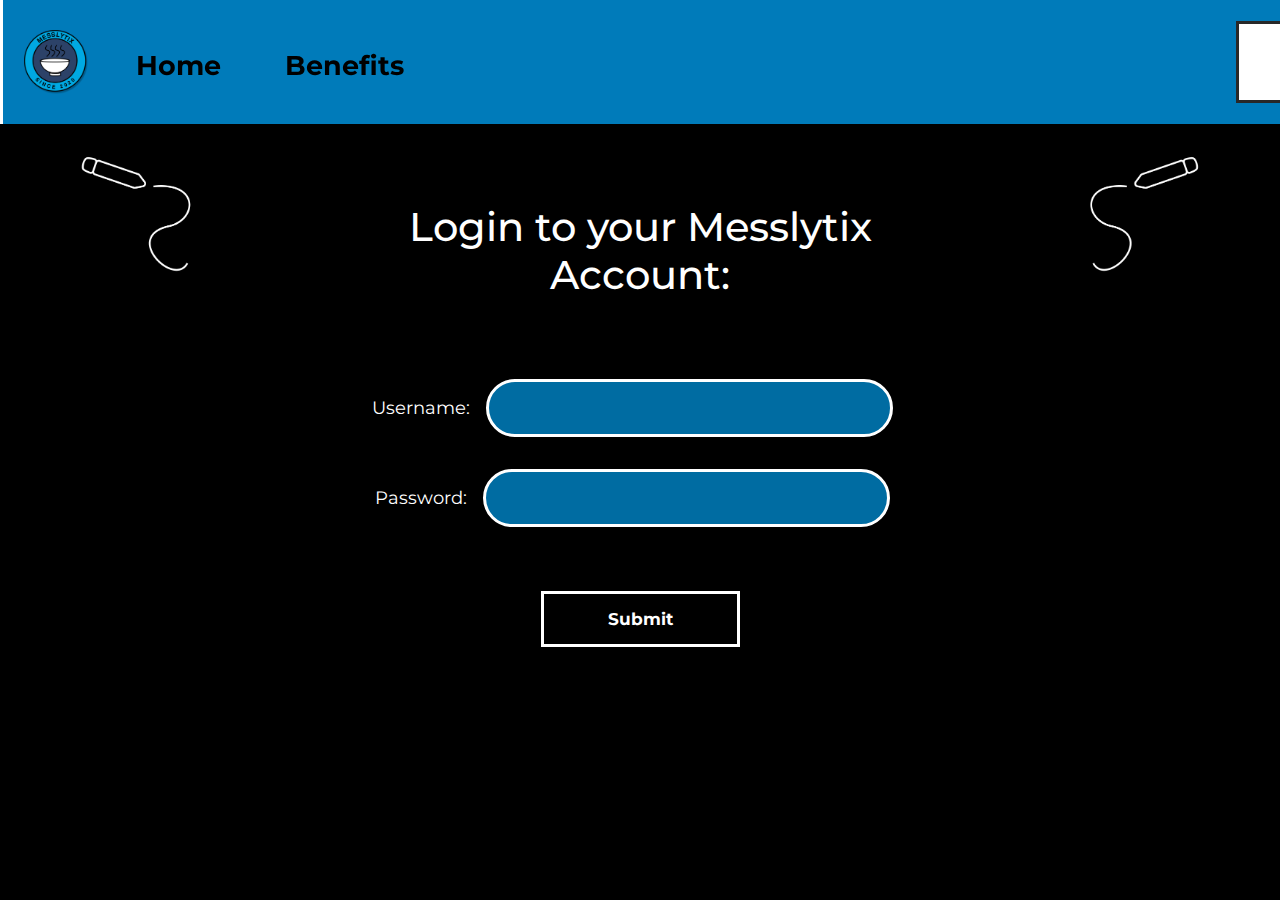
<file: login.html>
<!DOCTYPE html>
<html lang="en">

<head>
  <!--hello-->
  <!-- Meta Tags For SEO -->
  <meta http-equiv="X-UA-Compatible" content="ie=edge">
  <meta charset="UTF-8">
  <meta name="viewport" content="width=device-width, initial-scale=1, shrink-to-fit=no">
  <meta name="description" content="A simple resource hub for Lockdown">
  <meta name="keywords"
    content="COVID-19,Quarantine,Lockdown,Stay at Home">
  <meta name="theme-color" content="#FCE205">
  <!-- Title -->
  <title>Messlytix</title>

  <!-- Bootstrap Link -->
  <link rel="stylesheet" href="https://maxcdn.bootstrapcdn.com/bootstrap/4.4.1/css/bootstrap.min.css">
  <script src="https://code.jquery.com/jquery-3.4.1.slim.min.js" integrity="sha384-J6qa4849blE2+poT4WnyKhv5vZF5SrPo0iEjwBvKU7imGFAV0wwj1yYfoRSJoZ+n" crossorigin="anonymous"></script>
<script src="https://cdn.jsdelivr.net/npm/popper.js@1.16.0/dist/umd/popper.min.js" integrity="sha384-Q6E9RHvbIyZFJoft+2mJbHaEWldlvI9IOYy5n3zV9zzTtmI3UksdQRVvoxMfooAo" crossorigin="anonymous"></script>
<script src="https://stackpath.bootstrapcdn.com/bootstrap/4.4.1/js/bootstrap.min.js" integrity="sha384-wfSDF2E50Y2D1uUdj0O3uMBJnjuUD4Ih7YwaYd1iqfktj0Uod8GCExl3Og8ifwB6" crossorigin="anonymous"></script>

  <!-- CSS link -->
  <link rel="stylesheet" href="../static/assets/css/style.css">
  <link href="https://stackpath.bootstrapcdn.com/font-awesome/4.7.0/css/font-awesome.min.css" rel="stylesheet"
    integrity="sha384-wvfXpqpZZVQGK6TAh5PVlGOfQNHSoD2xbE+QkPxCAFlNEevoEH3Sl0sibVcOQVnN" crossorigin="anonymous">
  
  <link rel="icon" href="../static/assets/img/favicon.png">
  <link rel="apple-touch-icon" href="../static/assets/img/apple-touch-icon.png">

  <!-- Fonts Link -->
  <link href="https://fonts.googleapis.com/css?family=Open+Sans&display=swap" rel="stylesheet">
  <link href="https://fonts.googleapis.com/css?family=Montserrat&display=swap" rel="stylesheet">
  <link href="https://fonts.googleapis.com/css2?family=Lato&display=swap" rel="stylesheet">

    <!--AOS Links-->
    <link href="https://unpkg.com/aos@2.3.1/dist/aos.css" rel="stylesheet">

</head>
<script>
  window.onload = setInterval(clock,1000);
function clock()
{
   var d = new Date();
   var date = d.getDate();
   var year = d.getFullYear();
   var month = d.getMonth();
   var monthArr = ["January", "February","March", "April", "May", "June", "July", "August", "September", "October", "November","December"];
   month = monthArr[month];
   document.getElementById("datetime").innerHTML=date+" "+month+", "+year+".";
}
</script>
<body  data-spy="scroll" data-target="#myScrollspy" data-offset="80" style="text-align: center;">
    <section id="section-1">

        <!-- Navbar-->
        <nav class="navbar navbar-expand-xl fixed-top" id="myScrollspy">
    
          <!-- name -->
          <a class="navbar-brand" href="#section-1">
            <img src="../static/assets/img/logo-navbar.png" alt="random" style="width: 4rem;">
          </a>
    
          <!-- toggler -->
          <button class="xyz navbar-toggler custom-toggler" type="button" data-toggle="collapse"
            data-target="#navbarSupportedContent " aria-controls="navbarSupportedContent" aria-expanded="false"
            aria-label="Toggle navigation">
            <span class="navbar-toggler-icon"></span>
          </button>
    
          <!-- List Items -->
          <div class="collapse navbar-collapse" id="navbarSupportedContent">
            <ul class="navbar-nav nav-pills">
              <li class="nav-item mx-auto" data-toggle="collapse" data-target=".navbar-collapse">
                <a class="xyz nav-link mx-4 mt-2" href="#section-1">Home</a>
              </li>
              <li class="nav-item mx-auto" data-toggle="collapse" data-target=".navbar-collapse">
                <a class="nav-link mx-4 mt-2" href="#section-2">Benefits</a>
              </li>
    
    
              </li>
            </ul>
            <div style="margin-left:50rem;">
              <button class="login">
                <a class="nav-link" href="{{url_for('choose')}}" target="blank">Login</a>
              </button>
            </div>
    
          </div>
    
        </nav>
    
      </section>
      <section>
        <div class="row">
              <div class="col-lg-3 ">
                <img src="../static/assets/img/pencil-right.png" alt="" style="width: 100%; padding:5rem;">
              </div>
            <div style="margin-top: 8rem; margin-bottom: 4rem;" class="col-lg-6">
                <h1 style="margin-bottom: 4rem;">Login to your Messlytix Account:</h1>
            
                <form action="" method="POST">
                    <div ><label>Username:</label><input class="input" type="text" name="name" required style="background-color: #0077b3e7;"></div>
                    <div ><label>Password:</label><input class="input" type="password" name="name" required style="background-color: #0077b3e7;"></div>
                    <div style="padding:2rem;"><button class="btn1" type="submit" style="padding: 0rem 4rem;">Submit</button></div>
                </form>
           </div>
           <div class="col-lg-3">
            <img src="../static/assets/img/pencil-left.png" alt=""  style="width:100%; padding:5rem;">
          </div>
          
        </div> 
      </section>
  
  </body>
  </html>
</file>
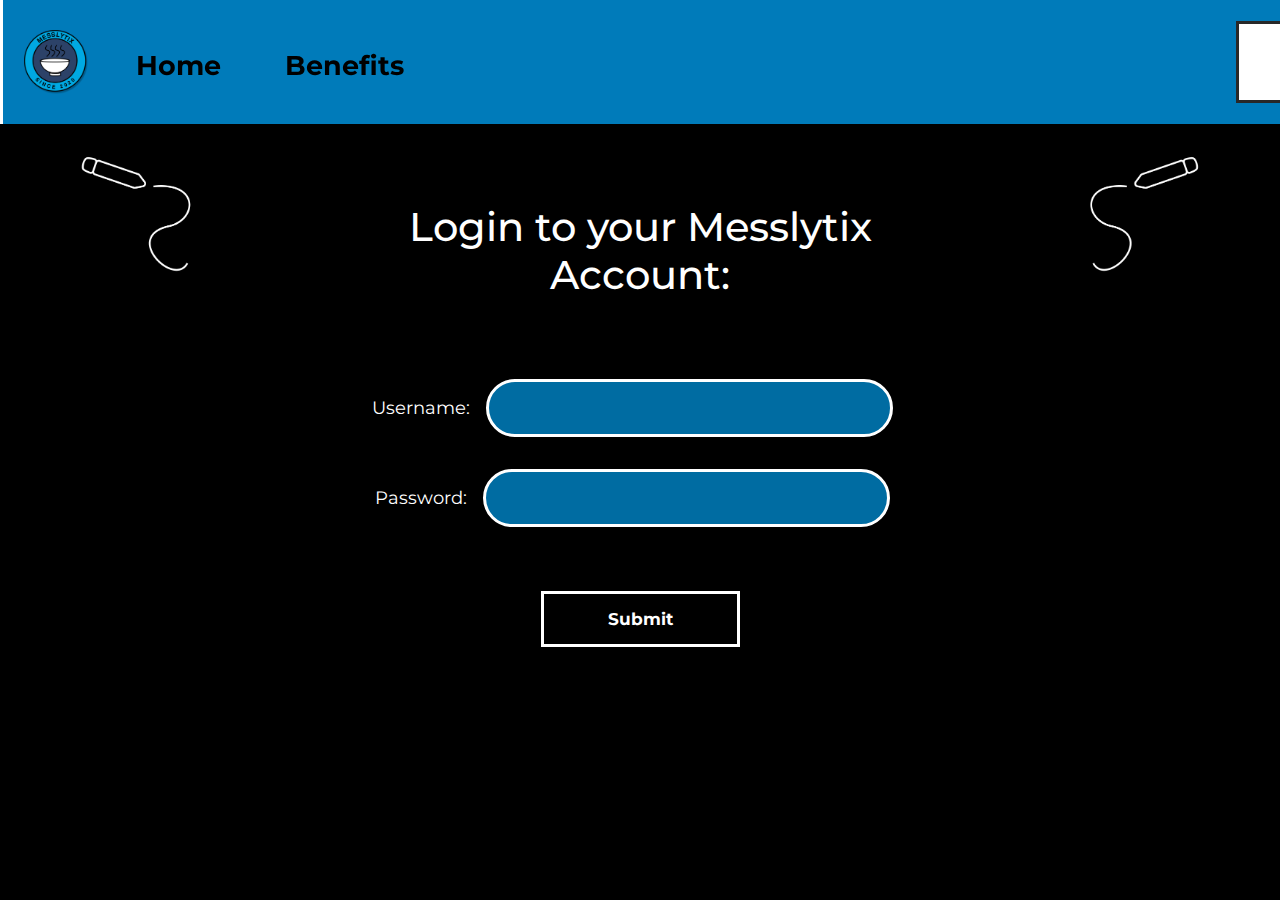
<file: templates/login.html>
<!DOCTYPE html>
<html lang="en">

<head>
  <!--hello-->
  <!-- Meta Tags For SEO -->
  <meta http-equiv="X-UA-Compatible" content="ie=edge">
  <meta charset="UTF-8">
  <meta name="viewport" content="width=device-width, initial-scale=1, shrink-to-fit=no">
  <meta name="description" content="A simple resource hub for Lockdown">
  <meta name="keywords"
    content="COVID-19,Quarantine,Lockdown,Stay at Home">
  <meta name="theme-color" content="#FCE205">
  <!-- Title -->
  <title>Messlytix</title>

  <!-- Bootstrap Link -->
  <link rel="stylesheet" href="https://maxcdn.bootstrapcdn.com/bootstrap/4.4.1/css/bootstrap.min.css">
  <script src="https://code.jquery.com/jquery-3.4.1.slim.min.js" integrity="sha384-J6qa4849blE2+poT4WnyKhv5vZF5SrPo0iEjwBvKU7imGFAV0wwj1yYfoRSJoZ+n" crossorigin="anonymous"></script>
<script src="https://cdn.jsdelivr.net/npm/popper.js@1.16.0/dist/umd/popper.min.js" integrity="sha384-Q6E9RHvbIyZFJoft+2mJbHaEWldlvI9IOYy5n3zV9zzTtmI3UksdQRVvoxMfooAo" crossorigin="anonymous"></script>
<script src="https://stackpath.bootstrapcdn.com/bootstrap/4.4.1/js/bootstrap.min.js" integrity="sha384-wfSDF2E50Y2D1uUdj0O3uMBJnjuUD4Ih7YwaYd1iqfktj0Uod8GCExl3Og8ifwB6" crossorigin="anonymous"></script>

  <!-- CSS link -->
  <link rel="stylesheet" href="../static/assets/css/style.css">
  <link href="https://stackpath.bootstrapcdn.com/font-awesome/4.7.0/css/font-awesome.min.css" rel="stylesheet"
    integrity="sha384-wvfXpqpZZVQGK6TAh5PVlGOfQNHSoD2xbE+QkPxCAFlNEevoEH3Sl0sibVcOQVnN" crossorigin="anonymous">
  
  <link rel="icon" href="../static/assets/img/favicon.png">
  <link rel="apple-touch-icon" href="../static/assets/img/apple-touch-icon.png">

  <!-- Fonts Link -->
  <link href="https://fonts.googleapis.com/css?family=Open+Sans&display=swap" rel="stylesheet">
  <link href="https://fonts.googleapis.com/css?family=Montserrat&display=swap" rel="stylesheet">
  <link href="https://fonts.googleapis.com/css2?family=Lato&display=swap" rel="stylesheet">

    <!--AOS Links-->
    <link href="https://unpkg.com/aos@2.3.1/dist/aos.css" rel="stylesheet">
    <!-- chatbot -->
<!--Start of Tawk.to Script-->
<script type="text/javascript">
  var Tawk_API=Tawk_API||{}, Tawk_LoadStart=new Date();
  (function(){
  var s1=document.createElement("script"),s0=document.getElementsByTagName("script")[0];
  s1.async=true;
  s1.src='https://embed.tawk.to/5ea837cf69e9320caac814c4/default';
  s1.charset='UTF-8';
  s1.setAttribute('crossorigin','*');
  s0.parentNode.insertBefore(s1,s0);
  })();
  </script>
  <!--End of Tawk.to Script-->

</head>
<script>
  window.onload = setInterval(clock,1000);
function clock()
{
   var d = new Date();
   var date = d.getDate();
   var year = d.getFullYear();
   var month = d.getMonth();
   var monthArr = ["January", "February","March", "April", "May", "June", "July", "August", "September", "October", "November","December"];
   month = monthArr[month];
   document.getElementById("datetime").innerHTML=date+" "+month+", "+year+".";
}
</script>
<body  data-spy="scroll" data-target="#myScrollspy" data-offset="80" style="text-align: center;">
    <section id="section-1">

        <!-- Navbar-->
        <nav class="navbar navbar-expand-xl fixed-top" id="myScrollspy">
    
          <!-- name -->
          <a class="navbar-brand" href="#section-1">
            <img src="../static/assets/img/logo-navbar.png" alt="random" style="width: 4rem;">
          </a>
    
          <!-- toggler -->
          <button class="xyz navbar-toggler custom-toggler" type="button" data-toggle="collapse"
            data-target="#navbarSupportedContent " aria-controls="navbarSupportedContent" aria-expanded="false"
            aria-label="Toggle navigation">
            <span class="navbar-toggler-icon"></span>
          </button>
    
          <!-- List Items -->
          <div class="collapse navbar-collapse" id="navbarSupportedContent">
            <ul class="navbar-nav nav-pills">
              <li class="nav-item mx-auto" data-toggle="collapse" data-target=".navbar-collapse">
                <a class="xyz nav-link mx-4 mt-2" href="#section-1">Home</a>
              </li>
              <li class="nav-item mx-auto" data-toggle="collapse" data-target=".navbar-collapse">
                <a class="nav-link mx-4 mt-2" href="#section-2">Benefits</a>
              </li>
    
    
              </li>
            </ul>
            <div style="margin-left:50rem;">
              <button class="login">
                <a class="nav-link" href="{{url_for('choose')}}" target="blank">Login</a>
              </button>
            </div>
    
          </div>
    
        </nav>
    
      </section>
      <section>
        <div class="row">
              <div class="col-lg-3 ">
                <img src="../static/assets/img/pencil-right.png" alt="" style="width: 100%; padding:5rem;">
              </div>
            <div style="margin-top: 8rem; margin-bottom: 4rem;" class="col-lg-6">
                <h1 style="margin-bottom: 4rem;">Login to your Messlytix Account:</h1>
            
                <form action="" method="POST">
                    <div ><label>Username:</label><input class="input" type="text" name="name" required style="background-color: #0077b3e7;"></div>
                    <div ><label>Password:</label><input class="input" type="password" name="name" required style="background-color: #0077b3e7;"></div>
                    <div style="padding:2rem;"><button class="btn1" type="submit" style="padding: 0rem 4rem;">Submit</button></div>
                </form>
           </div>
           <div class="col-lg-3">
            <img src="../static/assets/img/pencil-left.png" alt=""  style="width:100%; padding:5rem;">
          </div>
          
        </div> 
      </section>
  
  </body>
  </html>
</file>
<file: static/assets/css/style.css>
body {
  background-color: black;
  font-size: 1.1rem;
  color: white;
  margin: 0;
  overflow-x: hidden;
  scroll-padding-top: 70px;
  padding-top: 75px;
  font-family: "Montserrat", sans-serif;
}
#card{
    background-color: #094c6d;
    color: white;
    border: 2px solid white;
    margin: 3rem 10rem;
    margin-top: 5rem;
    padding: 2rem;
    box-shadow: 20px 20px rgba(0, 255, 234, 0.616),
    30px 30px rgba(159, 252, 255, 0.644),
    40px 40px rgba(131, 118, 250, 0.589),
    50px 50px rgba(255, 255, 255, 0.527),
    60px 60px rgba(0, 0, 0, 0.05);
}
.cardbtn{
    background-color: #1a2c35;
    color: white;
    border: 3px solid rgb(5, 5, 5);
    border-radius: 1rem;
    margin: 0rem 2rem;
    padding: 0.5rem 2rem;
}
.cardbtn:hover{
    background-color: rgb(173, 208, 240);
    color: black;
    border: 3px solid rgb(5, 5, 5);
    border-radius: 0;
    transition: ease-in-out 0.3s;
    font-weight: bold;
}

.login {
  background-color: white;
  color: black;
  border: 3px solid rgba(0, 0, 0, 0.842);
  font-weight: bold;
  padding-left: 30px;
  padding-right: 30px;
  padding-top: 10px;
  padding-bottom: 10px;
}
.login:hover {
  background-color: black;
  color: rgb(255, 255, 255);
  border: 3px solid rgba(255, 255, 255, 0.842);
}
.cardbtn {
  background-color: #1a2c35;
  color: white;
  border: 3px solid rgb(5, 5, 5);
  border-radius: 1rem;
  margin: 0rem 2rem;
  padding: 0.5rem 2rem;
}
.cardbtn:hover {
  background-color: rgb(173, 208, 240);
  color: black;
  border: 3px solid rgb(5, 5, 5);
  border-radius: 0;
  transition: ease-in-out 0.3s;
  font-weight: bold;
}
/* Navbar */
.navbar {
  font-family: "Montserrat";
  font-weight: bold;
  font-size: 20pt;
  padding: 1.3rem;

  border-left: 3px solid white;
  background-color: #007bba;
}

.navbar a {
  color: black;
  font-weight: 100%;
}

.navbar a:hover {
  color: rgb(255, 255, 255);
}

.nav-pills .nav-link.active,
.nav-pills .show > .nav-link {
  color: rgb(8, 8, 8);
  font-weight: bold;
  border-radius: 100%;
  border-width: 1%;
  background-color: rgb(210, 224, 231);
  border-radius: 2rem;
  margin: auto;
  padding-left: 32px;
  padding-right: 32px;
}
.xyz:focus {
  outline: 0;
  box-shadow: none !important;
}
/* custom nav pills */
@media (max-width: 1195px) {
  .nav-pills .nav-link.active,
  .nav-pills .show > .nav-link {
    background-color: transparent;

    color: rgb(255, 255, 255);
  }
}
/* Navbar Toggler */
.custom-toggler .navbar-toggler-icon {
  background-image: url("data:image/svg+xml;charset=utf8,%3Csvg viewBox='0 0 32 32' xmlns='http://www.w3.org/2000/svg'%3E%3Cpath stroke='rgb(255,255,255)' stroke-width='1' stroke-linecap='round' stroke-miterlimit='10' d='M4 8h24M4 16h24M4 24h24'/%3E%3C/svg%3E");
  border-radius: 3px;
  padding: 19px;
}

.container {
  padding-top: 8rem;
  padding-right: 3rem;
  font-size: 1.5rem;
}
.card {
  background-color: rgb(0, 0, 0);
  color: white;
  text-align: center;
  border-width: 1rem;
  border-radius: 1%;
  border: 5px solid rgb(255, 255, 255);
}
.input {
  background-color: #000000;
  margin: 1rem;
  color: white;
  text-align: center;
  overflow: hidden;
  border: 3px solid white;
  border-radius: 30px;
  font-family: Montserrat;
  font-style: normal;
  font-weight: normal;
  font-size: 17px;
  line-height: 50px;
  padding-right: 5rem;
  padding-left: 5rem;
  color: #ffffff;
}
.abc {
  padding: 0.5rem;
  text-align: center;
  margin-bottom: 1rem;
}
.abcd {
  padding: 0.5rem;
  display: inline;
}
.input:focus {
  outline: 0;
  box-shadow: none !important;
  background-color: #7ccdf4;
  opacity: 0.9;
  color: black;
}
.card-header {
  background-color: #007bba;
}
.btn1 {
  background-color: black;
  color: white;
  overflow: hidden;
  cursor: pointer;
  padding-left: 2rem;
  padding-right: 2rem;
  border: 3px solid white;
  font-family: Montserrat;
  font-style: normal;
  font-weight: bold;
  font-size: 17px;
  line-height: 50px;
  color: #ffffff;
  margin-top: 1rem;
}
.btn1:hover {
  background-color: #bce3fa;
  transition: background-color 0.8s ease;
  color: black;
}
.heading {
  font-weight: bold;
  font-size: 3rem;
  margin-bottom: 2rem;
}
.price-text {
  padding: 1.5rem;
}
.btn2 {
  background-color: black;
  color: white;
  overflow: hidden;
  cursor: pointer;
  padding-left: 3rem;
  padding-right: 3rem;
  border: 3px solid white;
  font-family: Montserrat;
  font-style: normal;
  font-weight: bold;
  font-size: 17px;
  line-height: 50px;
  color: #ffffff;
}
.heading-top {
  font-family: "Bebas Neue", cursive;
  font-size: 6rem;
}
.head-text {
  font-family: Montserrat;
  font-weight: 400;
  font-size: 1.5rem;
  color: white;
}
</file>
